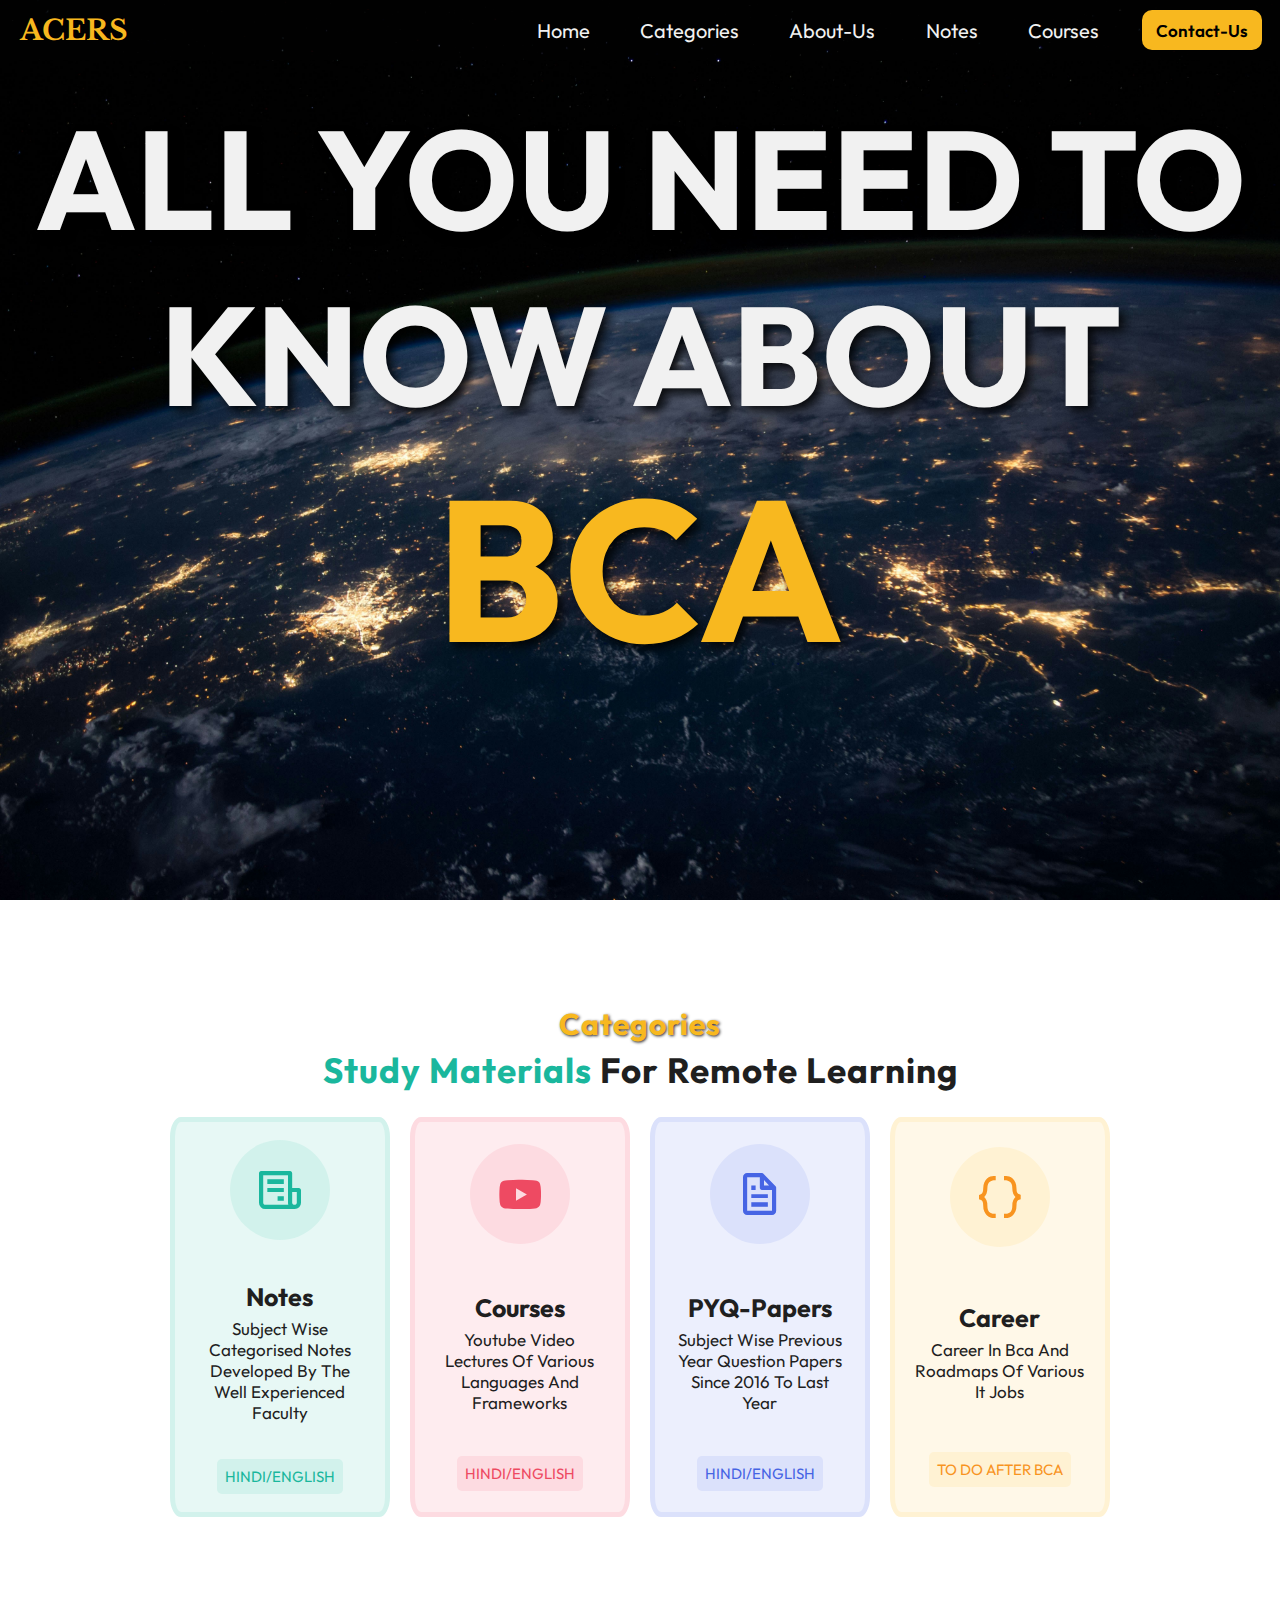
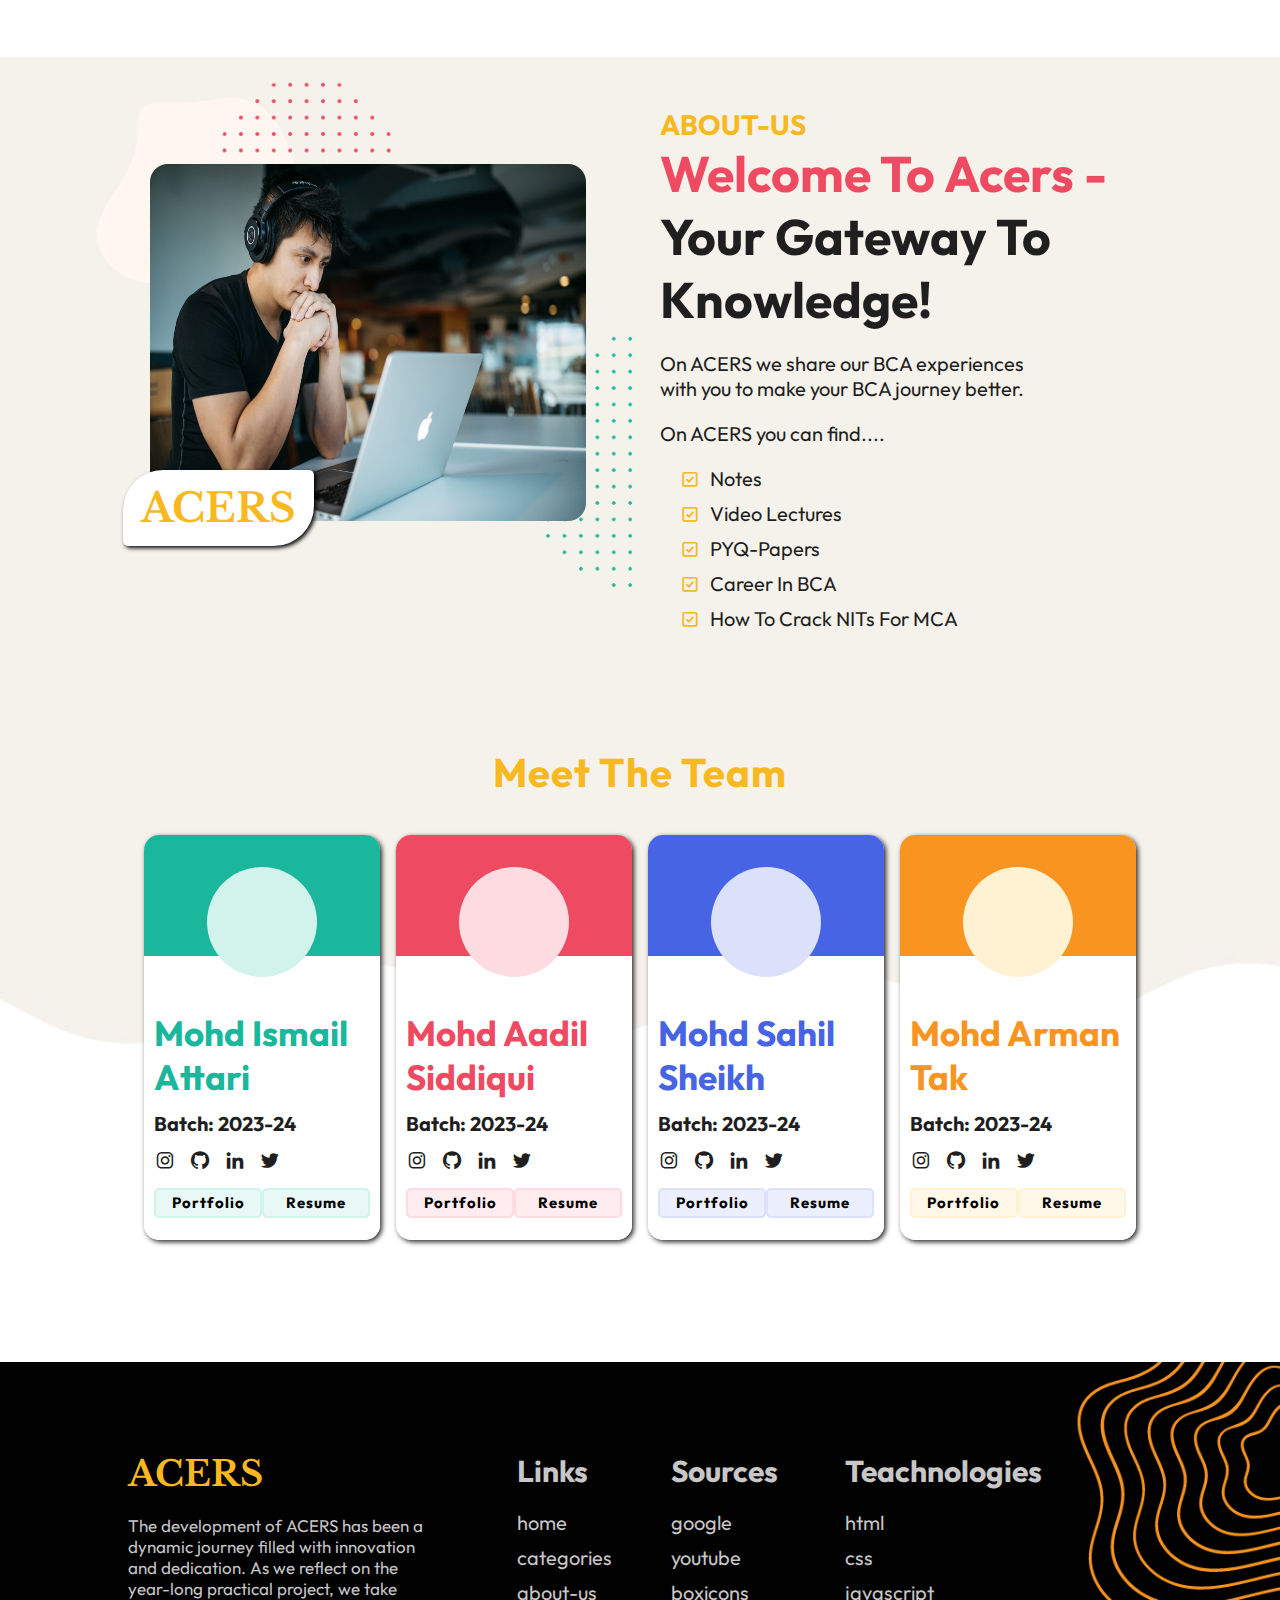
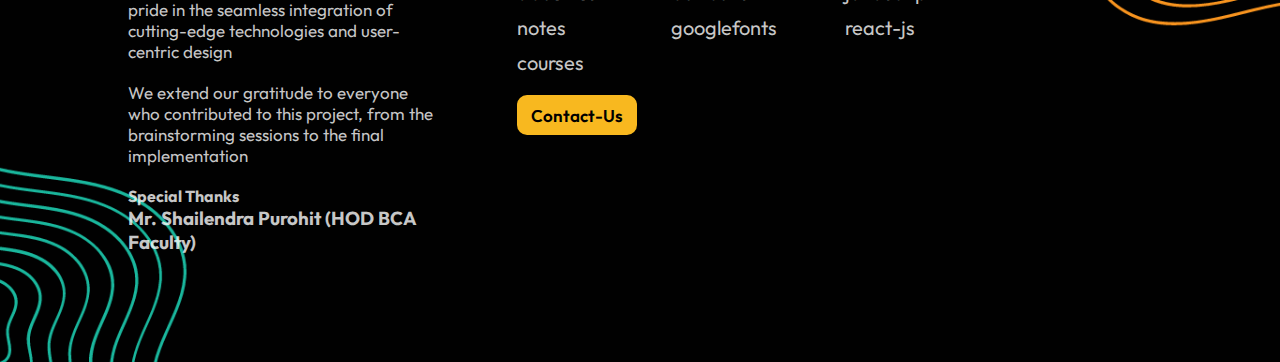
<file: index.html>
<!DOCTYPE html>
<html lang="en">

<head>
    <meta charset="UTF-8">
    <meta name="viewport" content="width=device-width, initial-scale=1.0">
    <!-- ======= stylesheet ========== -->
    <link rel="stylesheet" href="style.css">
    <!-- ======= google fonts ======= -->
    <link rel="preconnect" href="https://fonts.googleapis.com">
    <link rel="preconnect" href="https://fonts.gstatic.com" crossorigin>
    <link
        href="https://fonts.googleapis.com/css2?family=Bebas+Neue&family=Libre+Baskerville:wght@400;700&family=Outfit:wght@300;400;500;600;700&display=swap"
        rel="stylesheet">
    <!-- ======== boxicons ====== -->
    <link href='https://unpkg.com/boxicons@2.1.4/css/boxicons.min.css' rel='stylesheet'>
    <title>ACERS</title>
</head>

<body>
    <!-- =========== home =========== -->
    <section class="home" id="home">

        <!-- navbar -->
        <nav>
            <div class="navbar">
                <div class="logo">
                    <h1>acers</h1>
                </div>
                <div class="nav-elements">
                    <a href="#home">home</a>
                    <a href="#categories">categories</a>
                    <a href="#about-us">about-us</a>
                    <a href="#">notes</a>
                    <a href="courses.html">courses</a>
                    <button class="contact-us">contact-us</button>
                </div>
            </div>
        </nav>
        <div class="home-wrapper">
            <h1 class="intro">all you need to know about</h1>
            <h1 class="bca">bca</h1>
        </div>
    </section>
    <!-- =========== categories ==============-->
    <section class="categories" id="categories">
        <h3 class="category-heading">categories</h3>
        <h1><span>study materials</span> for remote learning</h1>
        <div class="categories-card">
            <div class="card card1" onclick="openNotes()">
                <div class="card-icon cr-icon1">
                    <i class='bx bx-receipt'></i>
                </div>
                <div class="card-content">
                    <h3>notes</h3>
                    <p>Subject wise categorised notes developed by the well experienced faculty</p>
                </div>
                <button class="cr-btn1">hindi/english</button>
            </div>
            <div class="card card2" onclick="openCourses()">
                <div class="card-icon cr-icon2">
                    <i class='bx bxl-youtube'></i>
                </div>
                <div class="card-content">
                    <h3>courses</h3>
                    <p>youtube video lectures of various languages and frameworks</p>
                </div>
                <button class="cr-btn2">hindi/english</button>
            </div>

            <div class="card card3" onclick="openPyq()">
                <div class="card-icon cr-icon3">
                    <i class='bx bx-file'></i>
                </div>
                <div class="card-content">
                    <h3>PYQ-papers</h3>
                    <p>subject wise previous year question papers since 2016 to last year</p>
                </div>
                <button class="cr-btn3">hindi/english</button>
            </div>
            <div class="card card4" onclick="openCareer()">
                <div class="card-icon cr-icon4">
                    <i class='bx bx-code-curly'></i>
                </div>
                <div class="card-content">
                    <h3>career</h3>
                    <p>career in bca and roadmaps of various it jobs</p>
                </div>
                <button class="cr-btn4">to do after bca</button>
            </div>
        </div>
    </section>
    <section class="background">

        <!-- ============= about-us =========== -->
        <section class="about-us" id="about-us">
            <div class="about-us-wrapper">
                <div class="aboutus-img">
                    <img src="img5.png" alt="this is img">
                    <div class="acers">acers</div>
                </div>
                <div class="aboutus-content">
                    <h2>about-us</h2>
                    <h1><span>Welcome To Acers - </span>Your Gateway To Knowledge!</h1>
                    <p>On ACERS we share our BCA experiences with you to make your BCA journey better.</p>
                    <svg width="100" height="100" viewBox="0 0 100 100" fill="none" xmlns="http://www.w3.org/2000/svg">
                        <circle cx="50" cy="50" r="42.5" stroke="#FFAC41" stroke-width="15" />
                    </svg>
                    <p>On ACERS you can find....
                    <ul>
                        <li><i class='bx bx-check-square'></i>Notes</li>
                        <li><i class='bx bx-check-square'></i>video lectures</li>
                        <li><i class='bx bx-check-square'></i>PYQ-papers</li>
                        <li><i class='bx bx-check-square'></i>Career in BCA</li>
                        <li><i class='bx bx-check-square'></i>how to crack NITs for MCA</li>
                    </ul>
                    </p>
                </div>
            </div>
        </section>
        <section class="team" id="categories">
            <h3 class="team-heading">meet the team</h3>
            <div class="team-cards">
                <div class="team-card card1">
                    <div class="team-img"></div>
                    <div class="team-content">
                        <h1>Mohd ismail attari</h1>
                        <h3>batch: 2023-24</h3>
                        <ul>
                            <li><i class='bx bxl-instagram'></i></li>
                            <li><i class='bx bxl-github'></i></li>
                            <li><i class='bx bxl-linkedin'></i></li>
                            <li><i class='bx bxl-twitter'></i></li>
                        </ul>
                        <div class="team-buttons">
                            <button>portfolio</button>
                            <button>resume</button>
                        </div>

                    </div>
                </div>

                <div class="team-card card2">
                    <div class="team-img"></div>
                    <div class="team-content">
                        <h1>Mohd aadil siddiqui</h1>
                        <h3>batch: 2023-24</h3>
                        <ul>
                            <li><i class='bx bxl-instagram'></i></li>
                            <li><i class='bx bxl-github'></i></li>
                            <li><i class='bx bxl-linkedin'></i></li>
                            <li><i class='bx bxl-twitter'></i></li>
                        </ul>
                        <div class="team-buttons ">
                            <button>portfolio</button>
                            <button>resume</button>
                        </div>

                    </div>
                </div>
                <div class="team-card card3">
                    <div class="team-img"></div>
                    <div class="team-content">
                        <h1>Mohd sahil sheikh</h1>
                        <h3>batch: 2023-24</h3>
                        <ul>
                            <li><i class='bx bxl-instagram'></i></li>
                            <li><i class='bx bxl-github'></i></li>
                            <li><i class='bx bxl-linkedin'></i></li>
                            <li><i class='bx bxl-twitter'></i></li>
                        </ul>
                        <div class="team-buttons">
                            <button>portfolio</button>
                            <button>resume</button>
                        </div>

                    </div>
                </div>
                <div class="team-card card4">
                    <div class="team-img"></div>
                    <div class="team-content">
                        <h1>Mohd arman tak</h1>
                        <h3>batch: 2023-24</h3>
                        <ul>
                            <li><i class='bx bxl-instagram'></i></li>
                            <li><i class='bx bxl-github'></i></li>
                            <li><i class='bx bxl-linkedin'></i></li>
                            <li><i class='bx bxl-twitter'></i></li>
                        </ul>
                        <div class="team-buttons">
                            <button>portfolio</button>
                            <button>resume</button>
                        </div>

                    </div>
                </div>
            </div>
        </section>
    </section>
    <section class="footer">
        <div class="footer-wrapper">
            <div class="section1">
                <h1>acers</h1>
                <p> The development of ACERS has been a dynamic journey filled with innovation and dedication. As we
                    reflect on the year-long practical project, we take pride in the seamless integration of
                    cutting-edge technologies and user-centric design</p>
                <p>
                    We extend our gratitude to everyone who contributed to this project, from the brainstorming sessions
                    to the final implementation
                </p>
                <h4>special thanks</h4>
                <h3>mr. shailendra purohit (HOD BCA Faculty)</h3>
            </div>
            <div class="section2">
                <div>
                    <h2>
                        links
                    </h2>
                    <ul>
                        <li><a href="#home">home</a></li>
                        <li><a href="#categories">categories</a></li>
                        <li><a href="#about-us">about-us</a></li>
                        <li><a href="#">notes</a></li>
                        <li><a href="courses.html">courses</a></li>
                        <button class="contact-us">contact-us</button>
                    </ul>
                </div>
                <div class="source">
                    <h2>sources</h2>
                    <ul>
                        <li><a href="https://www.google.com/" target="_blank">google</a></li>
                        <li><a href="https://www.youtube.com/" target="_blank">youtube</a></li>
                        <li><a href="https://boxicons.com/" target="_blank">boxicons</a></li>
                        <li><a href="https://fonts.google.com/" target="_blank">googlefonts</a></li>
                    </ul>
                </div>
            </div>
            <div class="section3">
                <h2>teachnologies</h2>
                <ul>
                    <li>html</li>
                    <li>css</li>
                    <li>javascript</li>
                    <li>react-js</li>
                </ul>
             
            </div>
        </div>
    </section>
</body>
<script src="app.js"></script>
</html>
</file>
<file: style.css>
* {
  padding: 0;
  margin: 0;
  box-sizing: border-box;
}
/* ==== to hide scrollbar ==== */
::-webkit-scrollbar {
  display: none;
}
html {
  scroll-behavior: smooth;
}
/* style variables */
:root {
  --font1: "Outfit", sans-serif;
  --font2: "Libre Baskerville", serif;
  --font3: "Bebas Neue", sans-serif;
  --primarycolor: #f1f1f1;
  /* --secondrycolor:#f0a500; */
  --secondrycolor: #f8b81f;
  --headingcolor: #1ab79d;
  --textcolor: #1f1f1f;
}
/* ===== body ===== */
body {
  font-family: var(--font1);
  background-color: #ffffffc7;
  color: var(--textcolor);
}
/* ======== home ======= */
.home {
  width: 100%;
  height: 100vh;
  background-image: url(img2.jpg);
  background-position: center;
  background-size: cover;
}
.home .home-wrapper {
  width: 95%;
  margin: auto;
  position: relative;
  top: 30px;
  text-align: center;
}
.home .home-wrapper h1 {
  color: var(--primarycolor);
  font-family: var(--font1);
  text-transform: uppercase;
  /* font-size: 140px; */
  text-shadow: 5px 5px 10px #010101d6;
  /* line-height: 150px; */
}
.home .home-wrapper .intro {
  font-size: 140px;
  /* line-height: 140px; */
}
.home .home-wrapper .bca {
  font-size: 200px;
  color: var(--secondrycolor);
  font-family: var(--font1);
}
/* ========== navbar ======== */
.navbar {
  width: 100%;
  /* height: 60px; */
  display: flex;
  align-items: center;
  background-color: #0101018c;
}
.navbar .logo {
  width: 40%;
  height: 100%;
  display: flex;
  padding-left: 20px;
}
.navbar .logo h1 {
  font-size: 28px;
  font-weight: 700;
  text-transform: uppercase;
  color: var(--secondrycolor);
  font-family: var(--font2);
}
.navbar .nav-elements {
  width: 60%;
  height: 100%;
  display: flex;
  justify-content: space-around;
  align-items: center;
}
.navbar .nav-elements a {
  font-size: 20px;
  text-transform: capitalize;
  text-decoration: none;
  color: #f1f1f1;
  font-family: var(--font1);
  position: relative;
  padding: 2px 7px;
}
/* ==== nav elements border design ===== */
.navbar .nav-elements a::after {
  content: "";
  position: absolute;
  height: 2px;
  width: 0;
  background-color: var(--secondrycolor);
  border-radius: 2px;
  left: 0;
  bottom: 0;
  transition: 0.5s;
}
.navbar .nav-elements a:hover::after {
  width: 100%;
}
.navbar .nav-elements a:active:after {
  width: 100%;
}
/* ====== contact-us button */
.contact-us {
  height: 40px;
  width: 120px;
  font-size: 17px;
  margin-block: 10px;
  text-transform: capitalize;
  font-family: var(--font1);
  font-weight: 600;
  /* color: var(--primarycolor); */
  background-color: var(--secondrycolor);
  outline: none;
  border: none;
  border-radius: 10px;
}

/* ========= categories ========== */
.categories {
  width: 100%;
  text-align: center;
  text-transform: capitalize;
  position: relative;
  top: 100px;
}
.categories .category-heading {
  color: var(--secondrycolor);
  font-size: 30px;
  letter-spacing: 1px;
  margin-block: 5px;
  text-shadow: 1px 1px 3px #010101d6;
}
.categories h1 {
  font-size: 35px;
  letter-spacing: 1px;
}
.categories h1 span {
  color: var(--headingcolor);
}

.categories-card {
  width: 75%;
  margin: auto;
  display: flex;
  justify-content: space-around;
  flex-wrap: wrap;
  margin-block: 25px;
  cursor: pointer;
}
.categories-card .card {
  width: 23%;
  height: 400px;
  display: flex;
  flex-direction: column;
  align-items: center;
  justify-content: space-around;
  padding-inline: 20px;
  border-radius: 5%;
}

.categories-card .card .card-icon {
  width: 100px;
  height: 100px;
  font-size: 50px;
  display: flex;
  justify-content: center;
  align-items: center;
  border-radius: 60px;
}
.categories-card .card .card-content h3 {
  font-size: 25px;
  margin-block: 5px;
}
.categories .card .card-content p {
  font-size: 17px;
}
.categories .card button {
  font-size: 15px;
  padding: 8px;
  text-transform: uppercase;
  font-family: var(--font1);
  border: none;
  outline: none;
  border-radius: 5px;
}
/* categories card1 */
.categories-card .card1 {
  background-color: #e7f8f5;
  border: 5px solid #d2f2ec;
}
.categories-card .card1 .cr-icon1,
.cr-btn1 {
  color: #1ab79d;
  background-color: #d2f2ec !important;
}
/* categories card2 */
.categories-card .card2 {
  background-color: #feecef;
  border: 5px solid #fddbe1;
}
.categories-card .card2 .cr-icon2,
.cr-btn2 {
  color: #ee4a62;
  background-color: #fddbe1 !important;
}
/* categories card3 */
.categories-card .card3 {
  background-color: #eceffd;
  border: 5px solid #dbe1fb;
}
.categories-card .card3 .cr-icon3,
.cr-btn3 {
  color: #4664e4;
  background-color: #dbe1fb !important;
}
/* categories card4 */
.categories-card .card4 {
  background-color: #fff8e8;
  border: 5px solid #fff2d3;
}
.categories-card .card4 .cr-icon4,
.cr-btn4 {
  color: #f8941f;
  background-color: #fff2d3 !important;
}
/* background */
.background {
  width: 100%;
  background-image: url(img6.png);
  background-position: center center;
  background-size: cover;
  position: relative;
  top: 200px;
}
/* ======= about us ======= */
.about-us {
  width: 100%;
  height: 550px;
  padding-block: 20px;
  margin: 40px 0px;
}
.about-us .about-us-wrapper {
  width: 85%;
  height: 100%;
  margin-inline: auto;
  display: flex;
  justify-content: space-evenly;
}
/* about-us img */
.about-us-wrapper .aboutus-img {
  width: 50%;
  height: 100%;
  background-image: url(img4.png);
  background-size: cover;
  display: flex;
  flex-direction: column;
  justify-content: center;
  align-items: center;
  position: relative;
}
.aboutus-img img {
  display: block;
  width: 80%;
  height: 70%;
  position: relative;
  top: 10px;
  border-radius: 18px;
}
.aboutus-img .acers {
  width: 35%;
  height: 15%;
  background-color: #ffffff;
  position: absolute;
  left: 5%;
  bottom: 8%;
  text-transform: uppercase;
  font-size: 250%;
  font-family: var(--font2);
  display: flex;
  justify-content: center;
  align-items: center;
  color: var(--secondrycolor);
  font-weight: 700;
  border-top-left-radius: 40px;
  border-bottom-right-radius: 40px;
  border-top-right-radius: 5px;
  border-bottom-left-radius: 5px;
  box-shadow: 2px 2px 4px black;
  animation: acers 2.5s infinite;
}
@keyframes acers {
  0%,
  20%,
  50%,
  80%,
  100% {
    transform: translateY(0);
  }
  40% {
    transform: translateY(-15px);
  }
  60% {
    transform: translateY(-10px);
  }
}
/* about-us content */
.about-us-wrapper .aboutus-content {
  width: 50%;
  height: 100%;
  position: relative;
  padding: 30px 20px;
}
.aboutus-content h2 {
  text-transform: uppercase;
  font-size: 28px;
  color: var(--secondrycolor);
}
.aboutus-content h1 {
  font-size: 50px;
}
.aboutus-content h1 span {
  color: #ee4a62;
}
.aboutus-content p {
  margin: 20px 0px 0px 0px;
  width: 80%;
  font-size: 20px;
}
.aboutus-content ul {
  margin: 20px 30px;
  text-transform: capitalize;
}
.aboutus-content ul li {
  list-style: none;
  font-size: 20px;
  margin-top: 10px;
}
.aboutus-content ul li i {
  color: var(--secondrycolor);
  position: relative;
  top: 2px;
  right: 10px;
}
.aboutus-content svg {
  position: absolute;
  top: 5%;
  right: 15%;
  z-index: -1;
}
/* ======= team ========== */
.team {
  width: 100%;
  text-transform: capitalize;
  position: relative;
  top: 100px;
}
.team .team-heading {
  color: var(--secondrycolor);
  font-size: 40px;
  letter-spacing: 1px;
  margin-block: 15px;
  text-align: center;
}
.team-cards {
  width: 80%;
  height: 450px;
  margin: auto;
  display: flex;
  justify-content: space-evenly;
  align-items: center;
}
.team-cards .team-card {
  width: 23%;
  height: 90%;
  padding: 10px;
  display: flex;
  flex-direction: column;
  justify-content: space-evenly;
  border-radius: 15px;
  box-shadow: 2px 2px 5px #010101d6;
}
.team-card .team-img {
  width: 110px;
  height: 110px;
  margin: auto;
  border-radius: 60px;
}
.team-card .team-content {
  height: 60%;
  display: flex;
  flex-direction: column;
  justify-content: space-evenly;
}
.team-card .team-content h1 {
  font-size: 35px;
}
.team-card .team-content h3 {
  font-size: 20px;
}
.team-card .team-content ul li {
  display: inline-block;
  font-size: 22px;
  margin-inline-end: 10px;
}
.team-card .team-content .team-buttons {
  /* width: max-content;
  margin: auto; */
  display: flex;
  justify-content: space-around;
}
.team-card .team-content button {
  width: 125px;
  height: 30px;
  font-size: 15px;
  text-transform: capitalize;
  font-family: var(--font1);
  font-weight: 700;
  letter-spacing: 1px;
  border-radius: 5px;
}
/*  team-card1 */
.team-cards .card1 {
  background: linear-gradient(180deg, #1ab79d 30%, #ffffff 30%);
}
.card1 h1 {
  color: #1ab79d;
}
.card1 .team-img {
  background-color: #d2f2ec;
}
.card1 button {
  background-color: #e7f8f5;
  border: 2px solid #d2f2ec;
}
/*  team-card2 */
.team-cards .card2 {
  background: linear-gradient(180deg, #ee4a62 30%, #ffffff 30%);
}
.card2 h1 {
  color: #ee4a62;
}
.card2 .team-img {
  background-color: #fddbe1;
}
.card2 button {
  background-color: #feecef;
  border: 2px solid #fddbe1;
}
/*  team-card3 */
.team-cards .card3 {
  background: linear-gradient(180deg, #4664e4 30%, #ffffff 30%);
}
.card3 h1 {
  color: #4664e4;
}
.card3 .team-img {
  background-color: #dbe1fb;
}
.card3 button {
  background-color: #eceffd;
  border: 2px solid #dbe1fb;
}
/*  team-card4 */
.team-cards .card4 {
  background: linear-gradient(180deg, #f8941f 30%, #ffffff 30%);
}
.card4 h1 {
  color: #f8941f;
}
.card4 .team-img {
  background-color: #fff2d3;
}
.card4 button {
  background-color: #fff8e8;
  border: 2px solid #fff2d3;
}
/* =========== footer =========== */
.footer {
  width: 100%;
  height: 600px;
  /* background-color: #1ab79d; */
  background-image: url(img1.png);
  background-size: cover;
  position: relative;
  top: 400px;
  display: flex;
  justify-content: center;
  align-items: center;
  color: #ffffffc7;
}
.footer .footer-wrapper {
  width: 80%;
  height: 70%;
  /* margin: auto; */
  display: flex;
  justify-content: space-between;
}
.footer-wrapper div {
  width: 30%;
  height: 100%;
}
.footer-wrapper .section1 h1 {
  text-transform: uppercase;
  font-family: var(--font2);
  font-size: 35px;
  color: var(--secondrycolor);
}
/* ======== section 1 ======== */
.section1 p {
  font-size: 17px;
  margin-block: 20px;
}
.section1 h3,
.section1 h4 {
  text-transform: capitalize;
}
/* ====== section2 ========== */
.section2 {
  display: flex;
  justify-content: space-around;
}
.section2 h2 {
  font-size: 30px;
  text-transform: capitalize;
}
.section2 ul {
  list-style: none;
  font-size: 20px;
  margin-block: 20px;
}
.section2 ul li {
  margin: 10px 0px;
}
.section2 ul li a {
  color: #ffffffc7;
  text-decoration: none;
}
.section2 ul li a:hover {
  color: var(--secondrycolor);
}
/* ====== section3 ========== */
.section3 h2 {
  font-size: 30px;
  text-transform: capitalize;
}
.section3 ul {
  list-style: none;
  font-size: 20px;
  margin-block: 20px;
  /* width: 50%; */
}
.section3 ul li {
  margin: 10px 0px;
}
</file>
